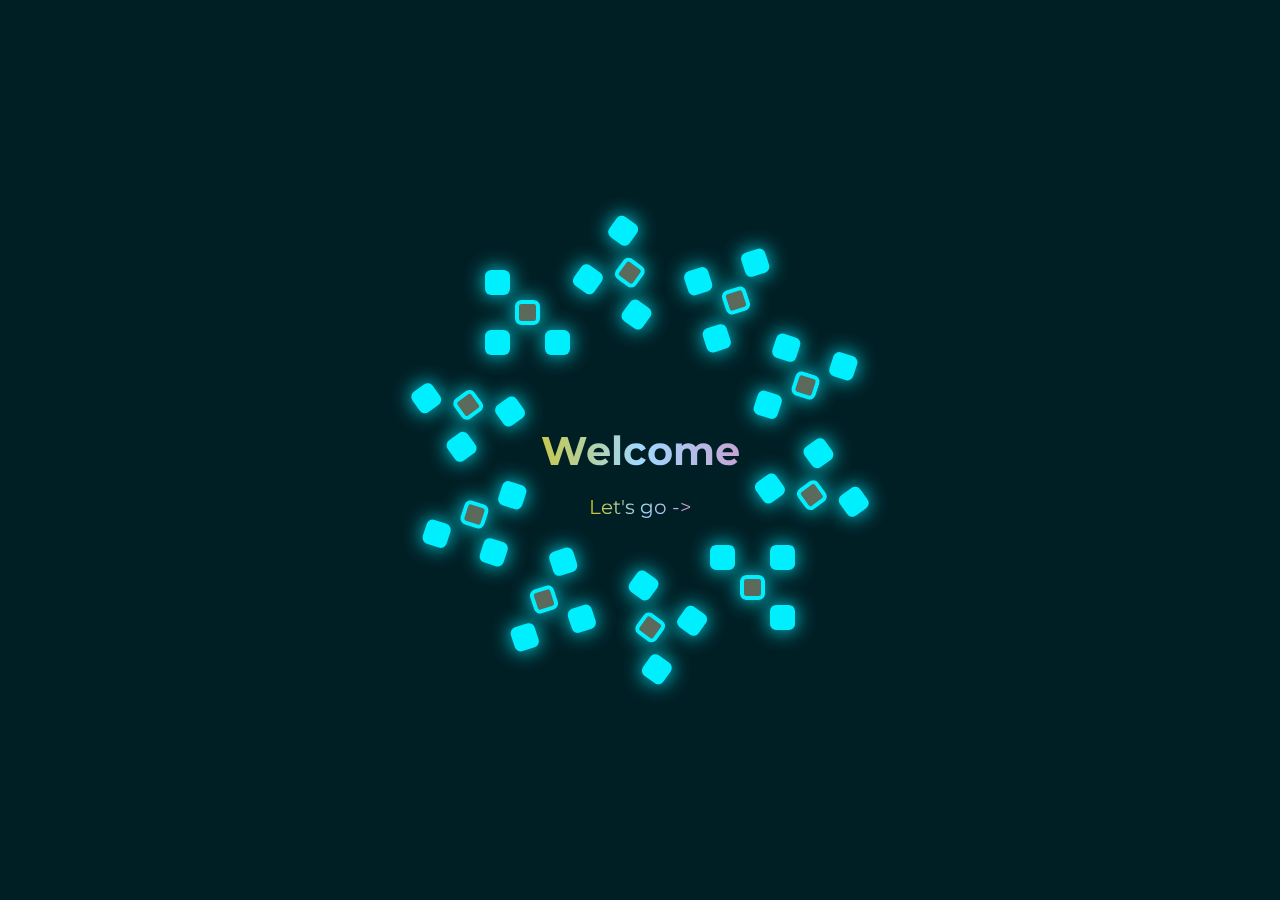
<file: index.html>
<!DOCTYPE html>
<html lang="en">
    <head>
        <meta charset="UTF-8" />
        <meta name="viewport" content="width=device-width, initial-scale=1.0" />
        <meta http-equiv="X-UA-Compatible" content="IE=edge" />

        <!-- MONTSERRAT-->
        <link rel="preconnect" href="https://fonts.googleapis.com" />
        <link rel="preconnect" href="https://fonts.gstatic.com" crossorigin />
        <link
            href="https://fonts.googleapis.com/css2?family=Montserrat:wght@700&display=swap"
            rel="stylesheet"
        />

        <link rel="stylesheet" href="index.css" />
        <title>CSS Tricks</title>
    </head>
    <body>
        <div class="loader">
            <div class="name">
                <h1>Welcome</h1>
            </div>
            <span style="--i: 1"></span>
            <span style="--i: 2"></span>
            <span style="--i: 3"></span>
            <span style="--i: 4"></span>
            <span style="--i: 5"></span>
            <span style="--i: 6"></span>
            <span style="--i: 7"></span>
            <span style="--i: 8"></span>
            <span style="--i: 9"></span>
            <span style="--i: 10"></span>
        </div>
        <a class="redirect" href="home.html">Let's go -></a>
    </body>
</html>
</file>
<file: index.css>
* {
    margin: 0;
    padding: 0;
    box-sizing: border-box;
}

body {
    display: flex;
    justify-content: center;
    align-items: center;
    min-height: 100vh;
    overflow: hidden;
    background-color: #001f25;
    position: relative;
}

a {
    text-decoration: none;
}


.loader {
    position: relative;
    width: 250px;
    height: 300px;
}

.name {
    width: 100%;
    height: 100%;
    display: flex;
    justify-content: center;
    align-items: center;
    text-align: center;
    font-size: 20px;
    background: -webkit-linear-gradient(
        to right,
        #cfc31d 0%,
        #a1d9ff 50%,
        #cf97c8 100%
    );
    background: -moz-linear-gradient(
        to right,
        #cfc31d 0%,
        #a1d9ff 50%,
        #cf97c8 100%
    );
    background: linear-gradient(
        to right,
        #cfc31d 0%,
        #a1d9ff 50%,
        #cf97c8 100%
    );
    -webkit-background-clip: text;
    -webkit-text-fill-color: transparent;
    font-family: "Montserrat", sans-serif;
}

.loader span {
    position: absolute;
    top: 0;
    left: 0;
    width: 100%;
    height: 100%;
    transform: rotate(calc(36deg * var(--i)));
    cursor: pointer;
}

.loader span::before {
    content: "";
    position: absolute;
    box-sizing: border-box;
    top: 0;
    left: 0;
    width: 25px;
    height: 25px;
    background-color: rgba(253, 238, 188, 0.363);
    border: 4px solid #00efff;
    border-radius: 25%;
    box-shadow: 0 0 20px #00efff, -30px -30px 0 #00efff,
        -30px -30px 20px #00eeff, 30px 30px 0 #00efff, 30px 30px 20px #00efff,
        -30px 30px 0 #00efff, -30px 30px 20px #00efff;
    animation: animate 5s linear infinite;
    animation-delay: calc(-0.12s * var(--i));
    transform-origin: 2px;
    transition: 1.5s;
}

.loader:hover span::before {
    transform-origin: 250px;
    box-shadow: 0 0 20px #00efff, -100px -200px 0 #00efff,
        -500px -200px 20px #00efff, 800px 200px 0 #00efff,
        600px 200px 20px #00efff, 700px -200px 0 #00efff,
        100px -200px 20px #00efff, -300px 200px 0 #00efff,
        -900px 200px 20px #00efff;
}
.loader:active span::before {
    transform-origin: 250px;
    box-shadow: 0 0 20px #00efff, -100px -200px 0 #00efff,
        -500px -200px 20px #00efff, 800px 200px 0 #00efff,
        600px 200px 20px #00efff, 700px -200px 0 #00efff,
        100px -200px 20px #00efff, -300px 200px 0 #00efff,
        -900px 200px 20px #00efff;
}

@keyframes animate {
    0% {
        transform: rotate(0deg);
        filter: hue-rotate(0deg);
    }
    100% {
        filter: hue-rotate(720deg);
        transform: rotate(360deg);
    }
}

.redirect {
    position: absolute;
    top: 55%;
    color: white;
    font-size: 20px;
    background: -webkit-linear-gradient(
        to right,
        #cfc31d 0%,
        #a1d9ff 50%,
        #cf97c8 100%
    );
    background: -moz-linear-gradient(
        to right,
        #cfc31d 0%,
        #a1d9ff 50%,
        #cf97c8 100%
    );
    background: linear-gradient(
        to right,
        #cfc31d 0%,
        #a1d9ff 50%,
        #cf97c8 100%
    );
    -webkit-background-clip: text;
    -webkit-text-fill-color: transparent;
    font-family: "Montserrat", sans-serif;
}
</file>
